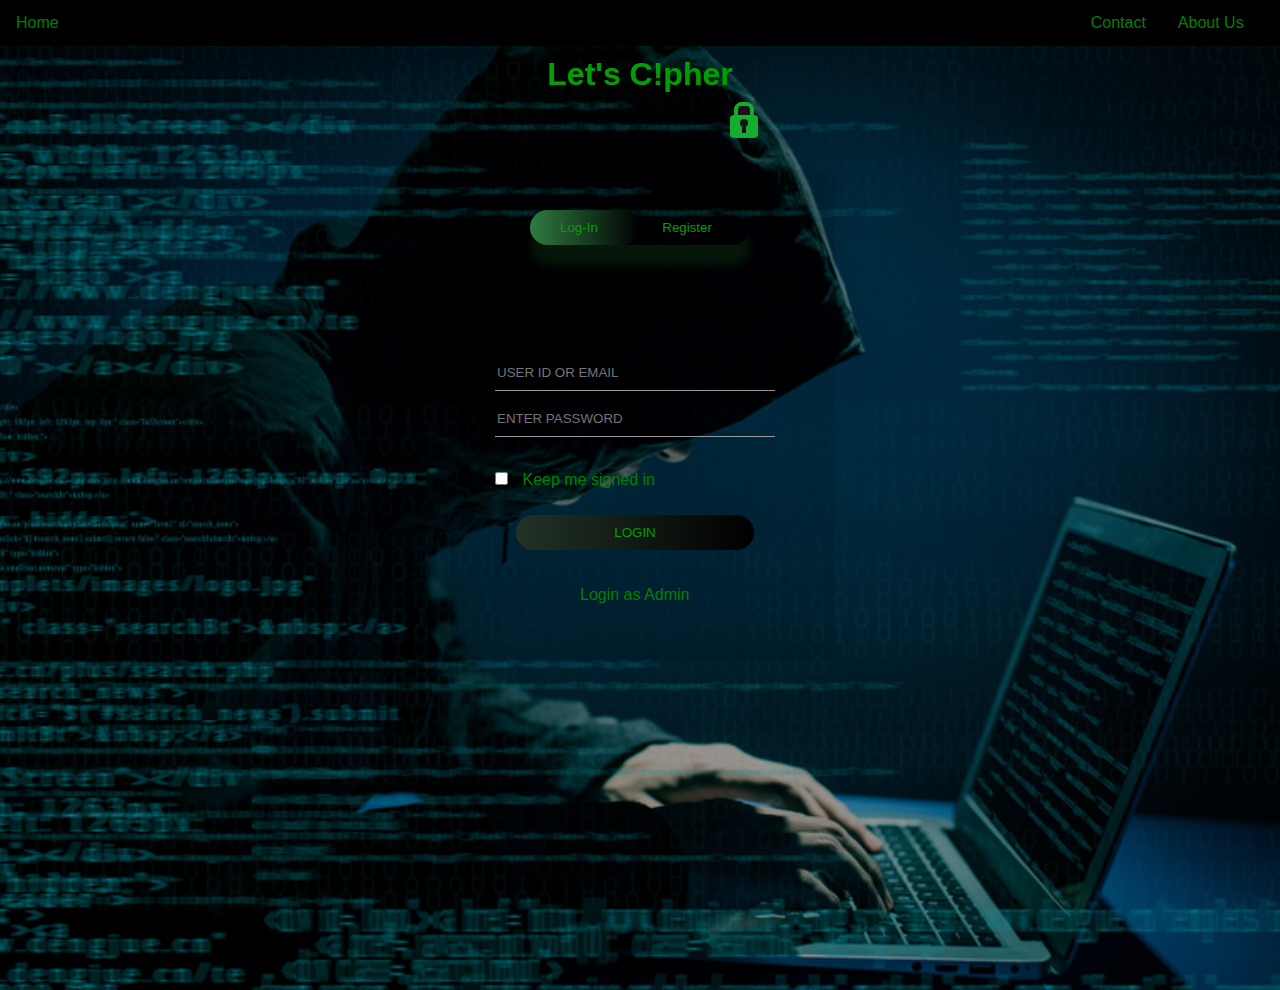
<file: INTP MINI PROJECT/Mini-Project/index.html>
<html>

<head>

  <meta name="viewport" content="width=device-width, initial-scale=1.0">
  <title>Login and Registration Form"</title>
  <link rel="stylesheet" href="login.css">
  <script src="login.js"></script>
  <style>
    ul {
      list-style-type: none;
      margin: 0;
      padding: 0;
      overflow: hidden;
      background-color: #000;
    }

    li {
      float: left;
    }

    li a {
      display: block;
      color: white;
      text-align: center;
      padding: 14px 16px;
      text-decoration: none;
      color: green;
    }

    li a:hover {
      background-color: black;
    }
  </style>
</head>

<body>
  <div class="main">
    <!-- Creating nav bar -->
    <ul>
      <li><a class="login" href="/index.html">Home</a></li>
      <li><a class="contact" href="contact.html" style="margin-left: 1000px;">Contact</a></li>
      <li><a class="aboutus" href="about.html">About Us</a></li>
      
    </ul>

    <b>
      <p id="heading" style="color:#039e03;margin-top:10px;">Let's C!pher</p>
    </b>

    <div class="icon-lock" style="clear: left; float: left">
      <div class="lock-top-1" style="background-color: #17ac2e"></div>
      <div class="lock-top-2"></div>
      <div class="lock-body" style="background-color: #17ac2e"></div>
      <div class="lock-hole"></div>
    </div>

    <div class="form_box">
      <div class="button_box">
        <div id="btn"></div>
        <button type="button" class="toogle_btn" onclick="login()">Log-In</button>
        <button type="button" class="toogle_btn" onclick="register()">Register</button>
      </div>
      <form id="login" name="signin" action="login.php" class="input_group" method="POST"
        onsubmit="return validateForm()">
        <input type="text" class="input_field" placeholder="USER ID OR EMAIL" name="uid" required>
        <input type="password" class="input_field" placeholder="ENTER PASSWORD" name="paswd" required>
        <input type="checkbox" class="check_box">
        <label style="color:green;">Keep me signed in</label>
        <button type="submit" class="submit_btn" name="submit1">LOGIN</button><br><br>
        <label id="al"><a style="margin-left:85px;color:green;text-decoration:none" href="admin.html">Login as Admin</a></label>
      </form>
      <form id="register" name="reg" action="register.php" class="input_group" method="POST"
        onsubmit="return validateReg()">
        <input type="text" class="input_field" placeholder="USER ID" name="uname" required>
        <input type="email" class="input_field" placeholder="EMAIL ID" name="email" required>
        <input type="password" class="input_field" placeholder="PASSWORD" name="pswd" required>
        <input type="password" class="input_field" placeholder="CONFIRM PASSWORD" name="cpswd" required>
        <input type="checkbox" class="check_box" id="checkid" onclick="tmscon()"required>
        <label style="color:green;" for="checkid">I agree to the terms and conditions</label>
        <button type="submit" class="submit_btn" name="submit">Register</button>
      </form>
    </div>
  </div>

</body>

</html>
</file>
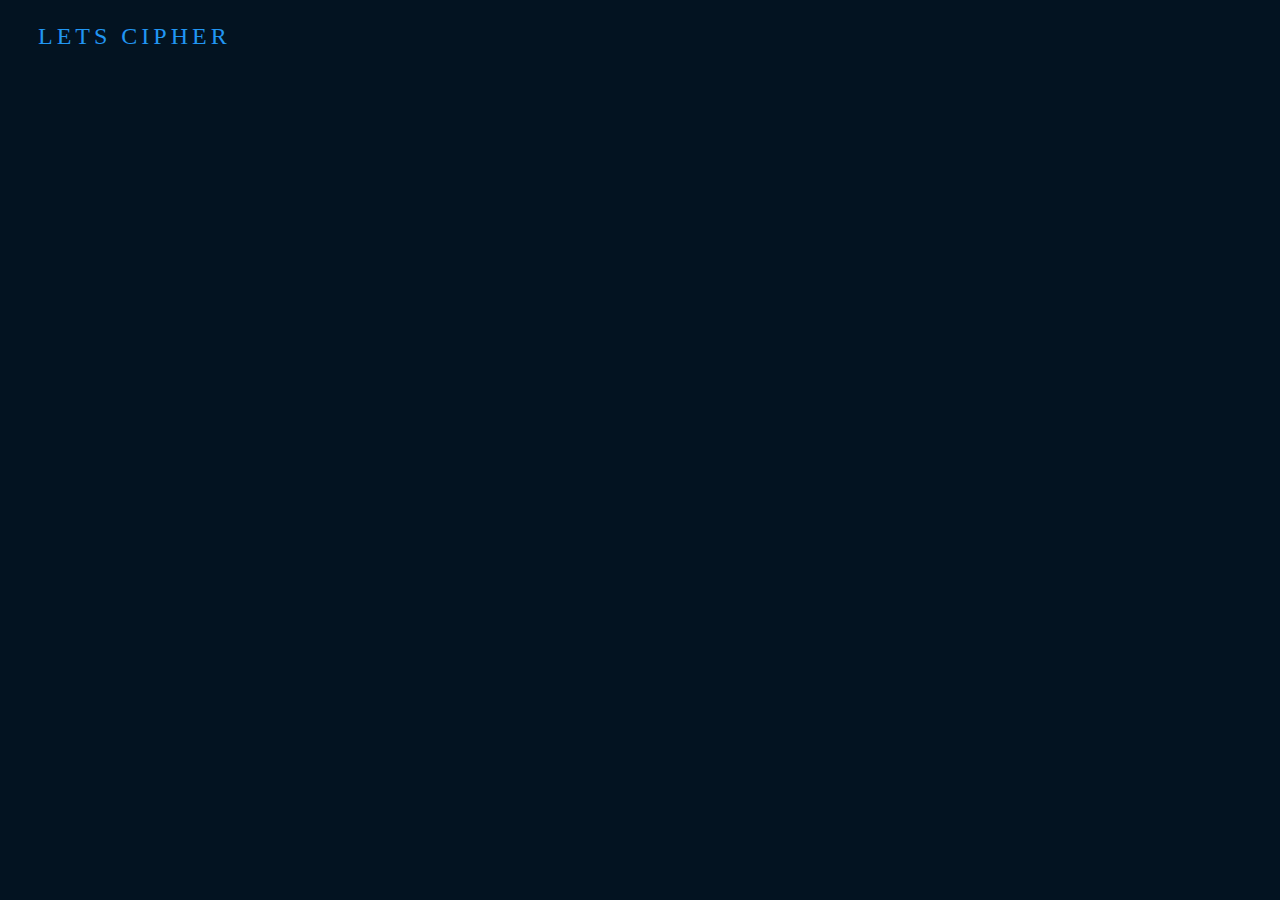
<file: INTP MINI PROJECT/landing_page/abhi.html>
<!DOCTYPE html>
<html lang="en">

<head>
    <meta charset="UTF-8">
    <meta name="viewport" content="width=device-width, initial-scale=1.0">
    <title>Document</title>
    <link rel="stylesheet" type="text/css" href="abh.css">
</head>

<body>
    <div>
        <a href="abhi.html">Lets Cipher</a>
    </div>

</body>

</html>
</file>
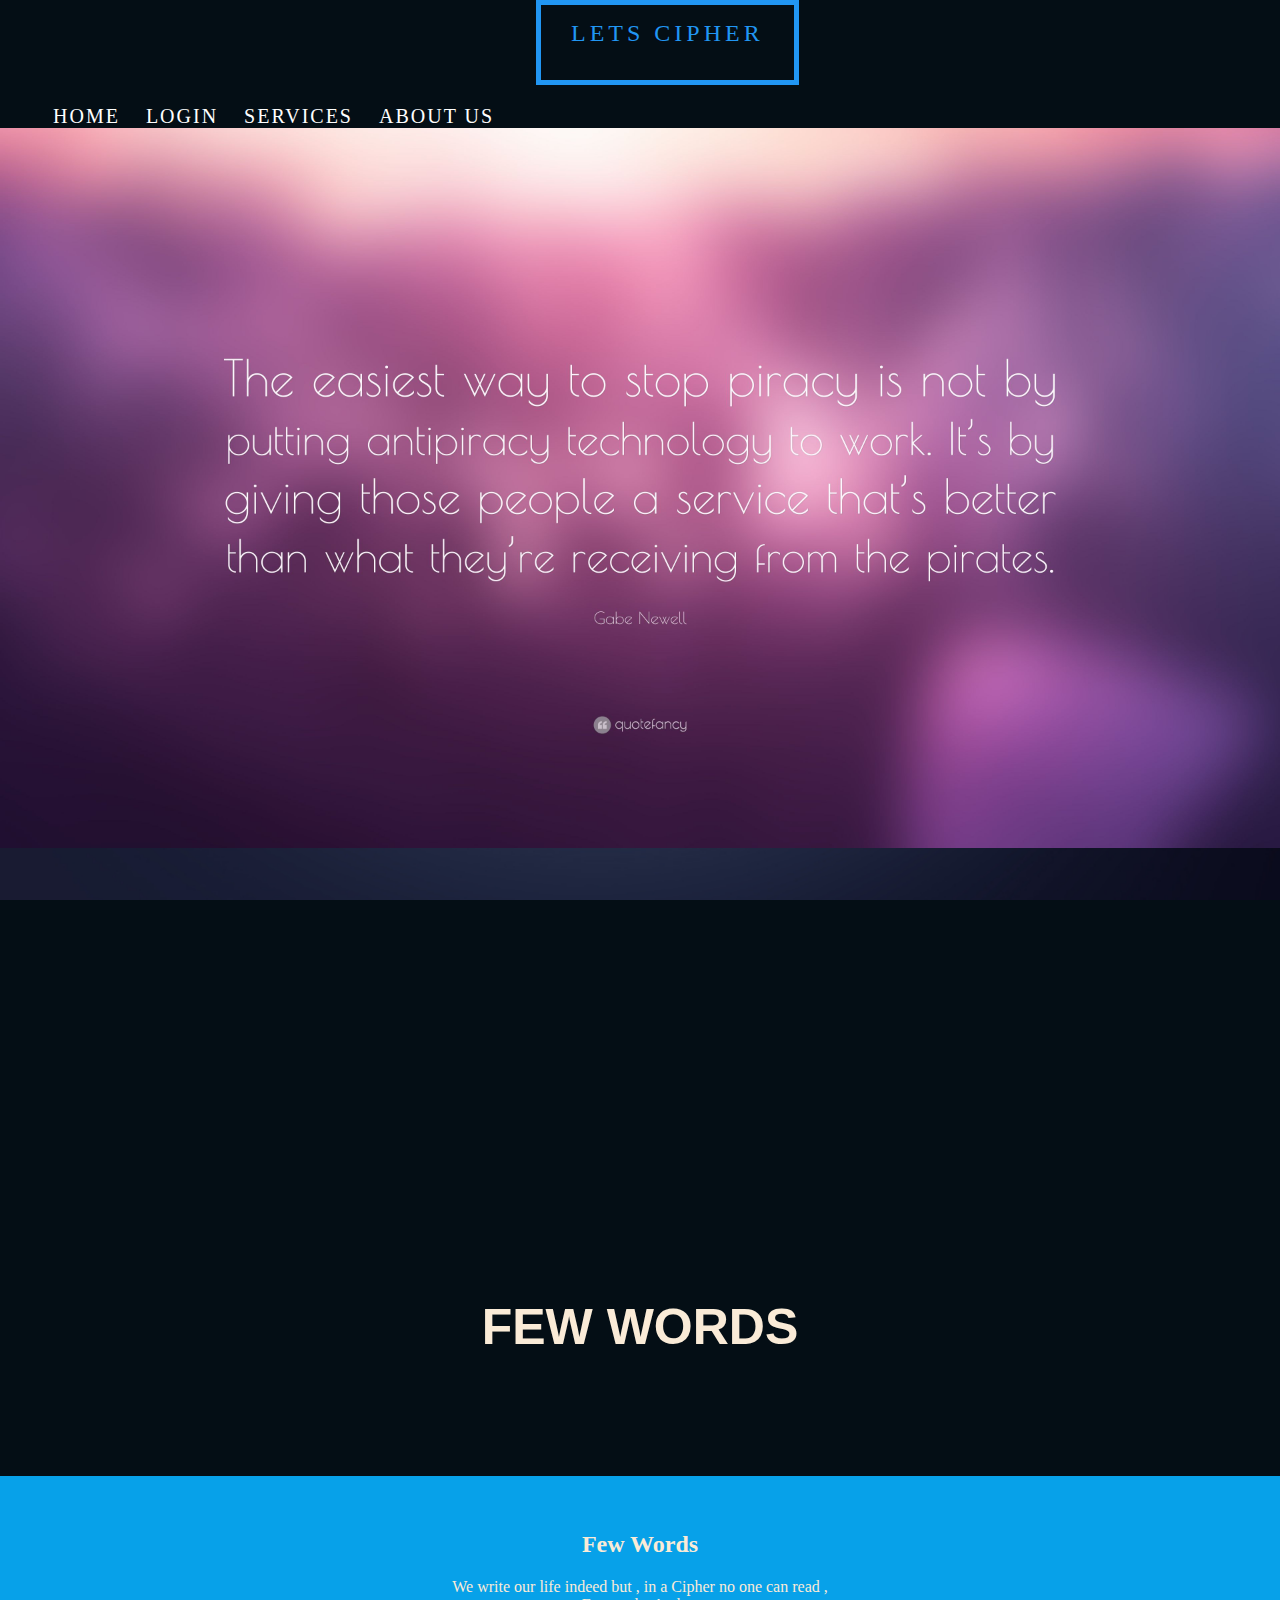
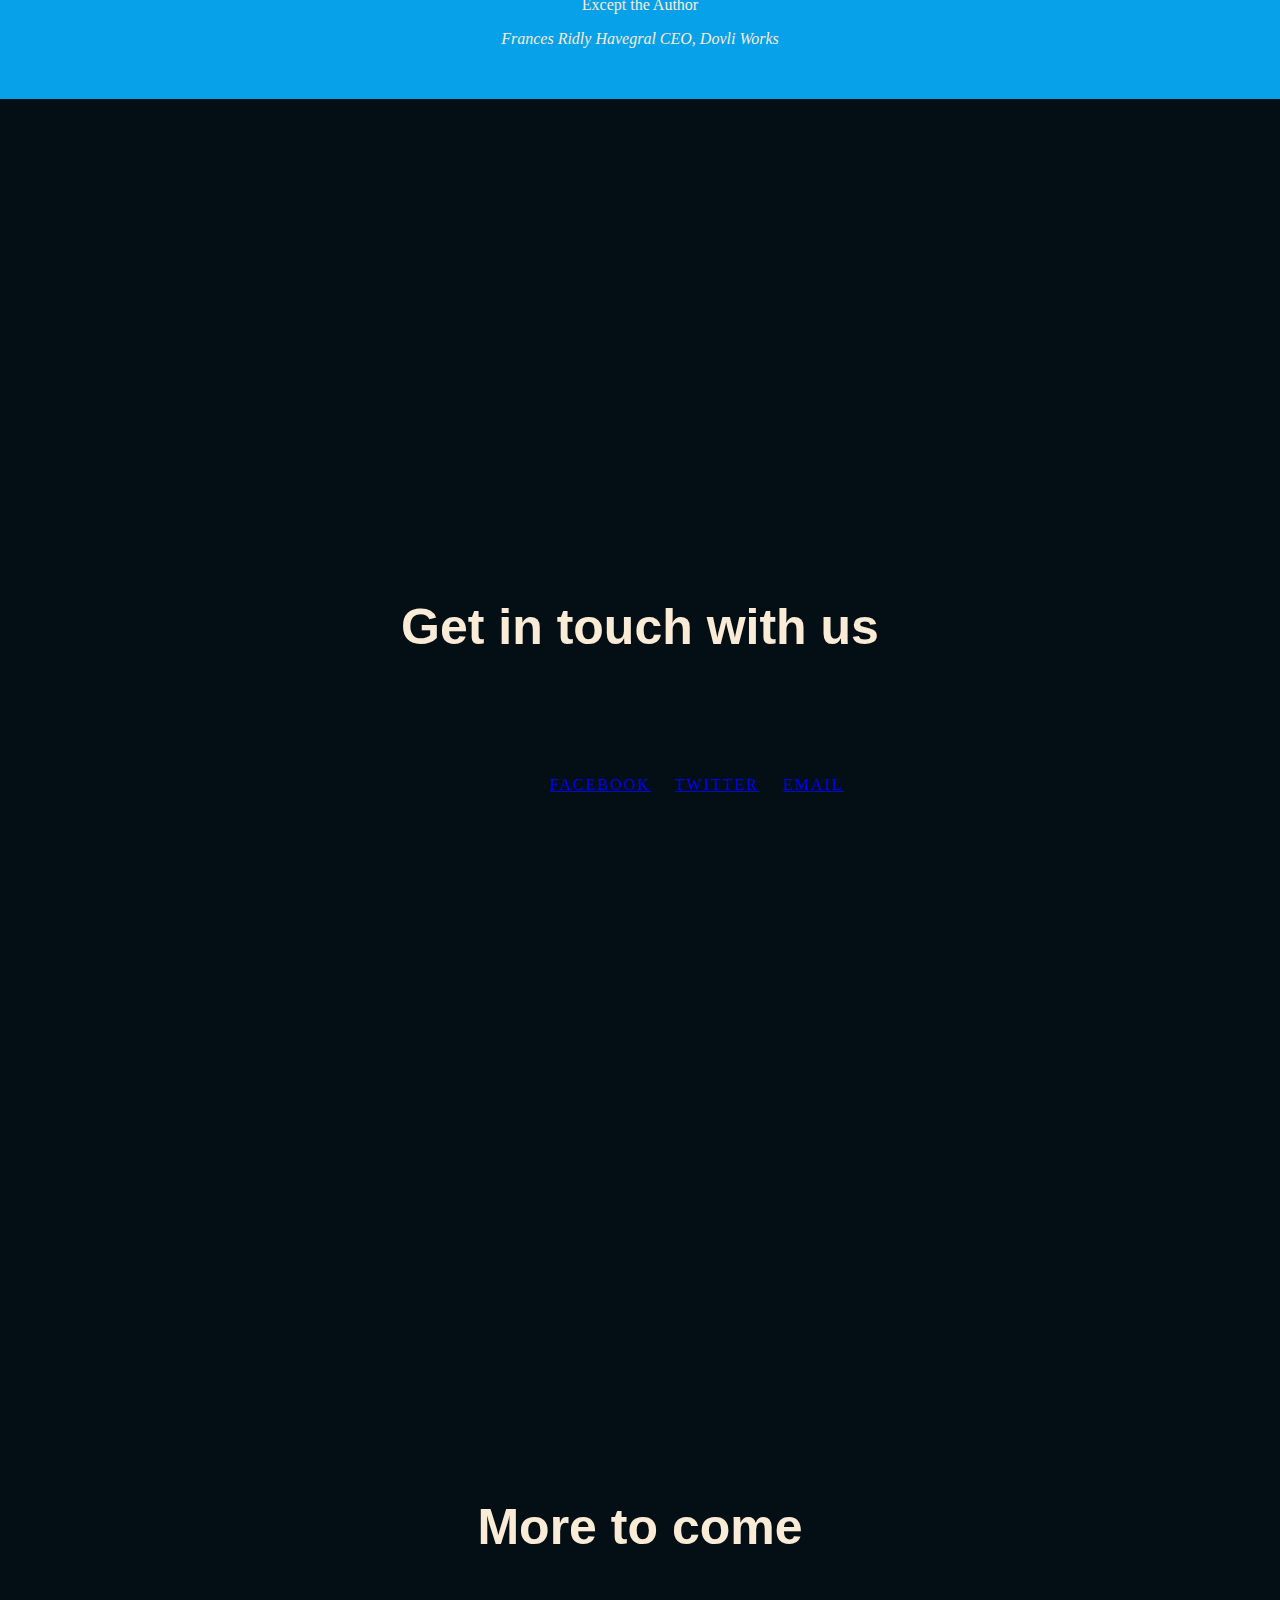
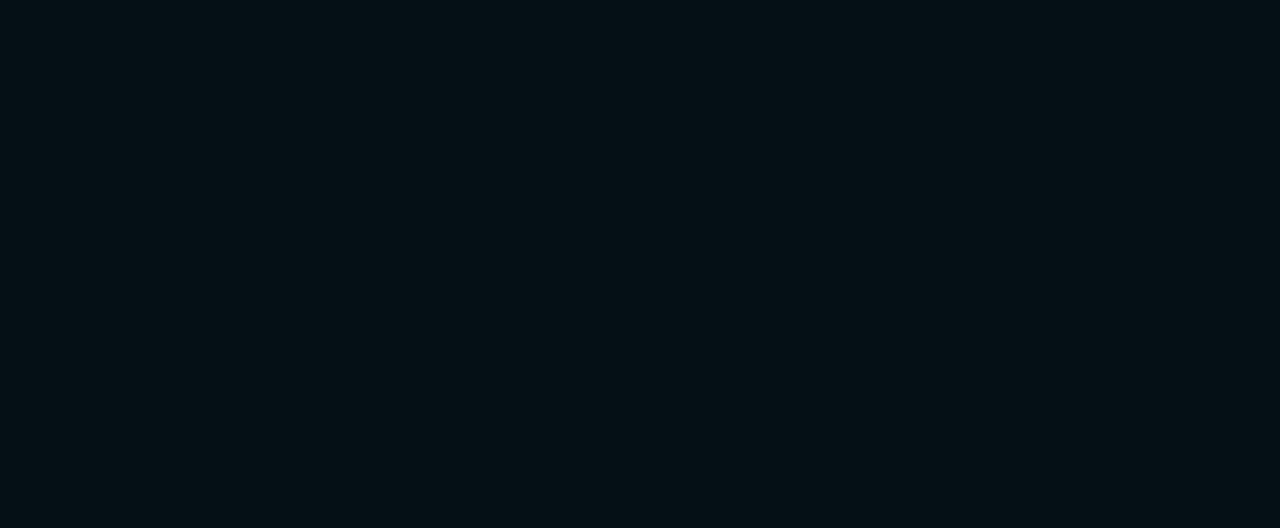
<file: INTP MINI PROJECT/landing_page/Home.html>
<!DOCTYPE html>
<html lang="en">

<head>
    <meta charset="UTF-8">
    <meta name="viewport" content="width=device-width, initial-scale=1.0">
    <link rel="stylesheet" href="Home.css">
    <title>Lets C!pher</title>
</head>

<body>
    <!-- This is TOP LOGO -->
    <div style="padding-left: 536px;">
        <a id="top" href="/index.html"
            style="border-left-width: 5px;border-left-style: solid;border-bottom-width: 5px;border-bottom-style: solid;border-right-width: 5px;border-right-style: solid;border-top-width: 5px;border-top-style: solid;">
            Lets Cipher
        </a>
    </div>
    <!-- End of TOP LOGO -->
    <!-- Start of Nav Bar -->
    <div id="nav">
        <nav class="navbar">
            <ul>
                <li><a class="navbar" href="/public_html/index.html">Home</a></li>
                <li><a class="navbar" href="/Mini-Project/home_page">Login</a></li>
                <li><a class="navbar" href="#">Services</a></li>
                <li><a class="navbar" href="#">About Us</a></li>
                <!-- <div class="search">
                    <input type="text" name="search" id="search" placeholder="Search this website"
                        style="width: 23em;height: 19px;margin-left: 472px;">

                </div> -->
                <!-- <img src="63093-engine-web-search-icons-simple-website-computer.png" alt="Error" style="height: 32px;"> -->
            </ul>
        </nav>
    </div>
    <!-- End of Nav bar -->
    <!-- Start of Image Slider  -->
    <div class="box1">
        <div id="slider">
            <figure>
                <img src="Img/1.jpg" alt="Not Found">
                <img src="Img/2.jpg" alt="Not Found">
                <img src="Img/3.jpg" alt="Not Found">
                <img src="Img/4.jpg" alt="Not Found">
                <img src="Img/1.jpg" alt="Not Found">
            </figure>
        </div>
    </div>
    <!-- End of Image Slider -->

    <!-- Two -->
    <div class="box2">
        <h2 class="hed">FEW WORDS</h2>
        <section id="two" class="wrapper style1 special">
            <div class="inner">
                <h2>Few Words</h2>
                <figure>
                    <blockquote>We write our life indeed but , in a Cipher no one can read , <br>Except the Author
                    </blockquote>
                    <footer>
                        <cite class="author">Frances Ridly Havegral</cite>
                        <cite class="company">CEO, Dovli Works</cite>
                    </footer>
                </figure>
            </div>
        </section>
    </div>
    <div class="box3">
        <h2 class="hed">Get in touch with us</h2>
        <div class="lcontact" style="margin-top: 100px;">
            <a class="lcontact" href="#" style="padding-left: 550px;margin-right: 20px;">FACEBOOK</a>
            <a class="lcontact" href="#" style="margin-right: 20px;">TWITTER</a>
            <a class="lcontact" href="#">EMAIL</a>
        </div>
    </div>
    <div class="box4">
        <h2 class="hed">More to come</h2>
    </div>
</body>

</html>
</file>
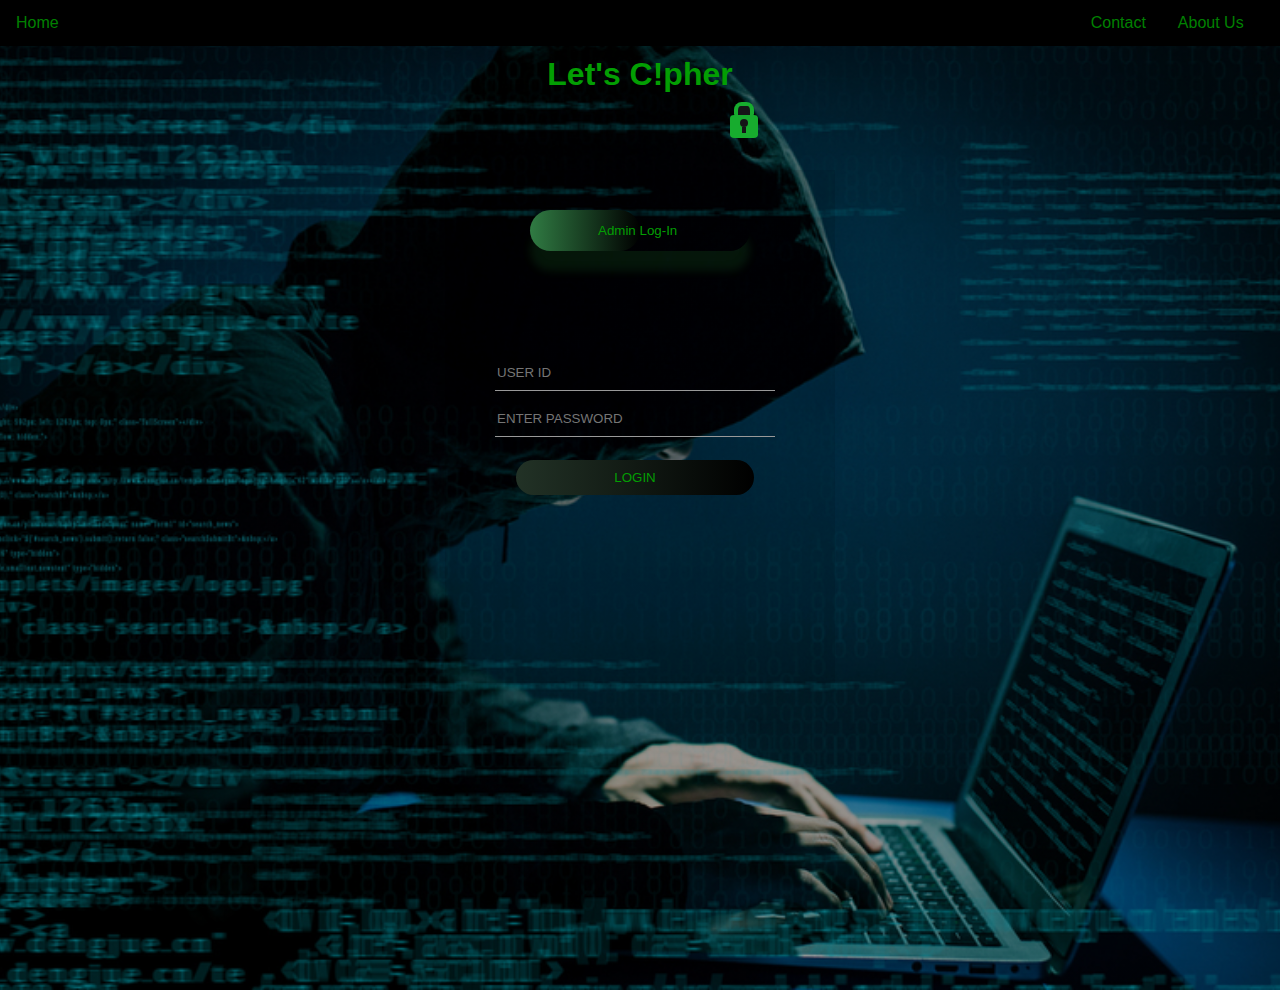
<file: INTP MINI PROJECT/Mini-Project/admin.html>
<html>

<head>

  <meta name="viewport" content="width=device-width, initial-scale=1.0">
  <title>Admin Log-In</title>
  <link rel="stylesheet" href="admin.css">
  <script src="login.js"></script>
  <style>
    ul {
      list-style-type: none;
      margin: 0;
      padding: 0;
      overflow: hidden;
      background-color: #000;
    }

    li {
      float: left;
    }

    li a {
      display: block;
      color: white;
      text-align: center;
      padding: 14px 16px;
      text-decoration: none;
      color: green;
    }

    li a:hover {
      background-color: black;
    }
  </style>
</head>

<body>
  <div class="main">
    <!-- Creating nav bar -->
    <ul>
      <li><a class="login" href="/Mini-Project/landing_page/Home.html">Home</a></li>
      <li><a class="contact" href="contact.html" style="margin-left: 1000px;">Contact</a></li>
      <li><a class="aboutus" href="about.html">About Us</a></li>

    </ul>

    <b>
      <p id="heading" style="color:#039e03;margin-top:10px;">Let's C!pher</p>
    </b>

    <div class="icon-lock" style="clear: left; float: left">
      <div class="lock-top-1" style="background-color: #17ac2e"></div>
      <div class="lock-top-2"></div>
      <div class="lock-body" style="background-color: #17ac2e"></div>
      <div class="lock-hole"></div>
    </div>

    <div class="form_box">
      <div class="button_box">
        <div id="btn"></div>
        <button type="button" class="toogle_btn" onclick="login()">Admin Log-In</button>
      </div>
      <form id="login" name="signin" action="admin.php" class="input_group" method="POST"
        onsubmit="return validateForm()">
        <input type="text" class="input_field" placeholder="USER ID" name="uid" required>
        <input type="password" class="input_field" placeholder="ENTER PASSWORD" name="paswd" required><br><br>
        <button type="submit" class="submit_btn" name="submit1">LOGIN</button><br><br>
    </div>
  </div>

</body>

</html>
</file>
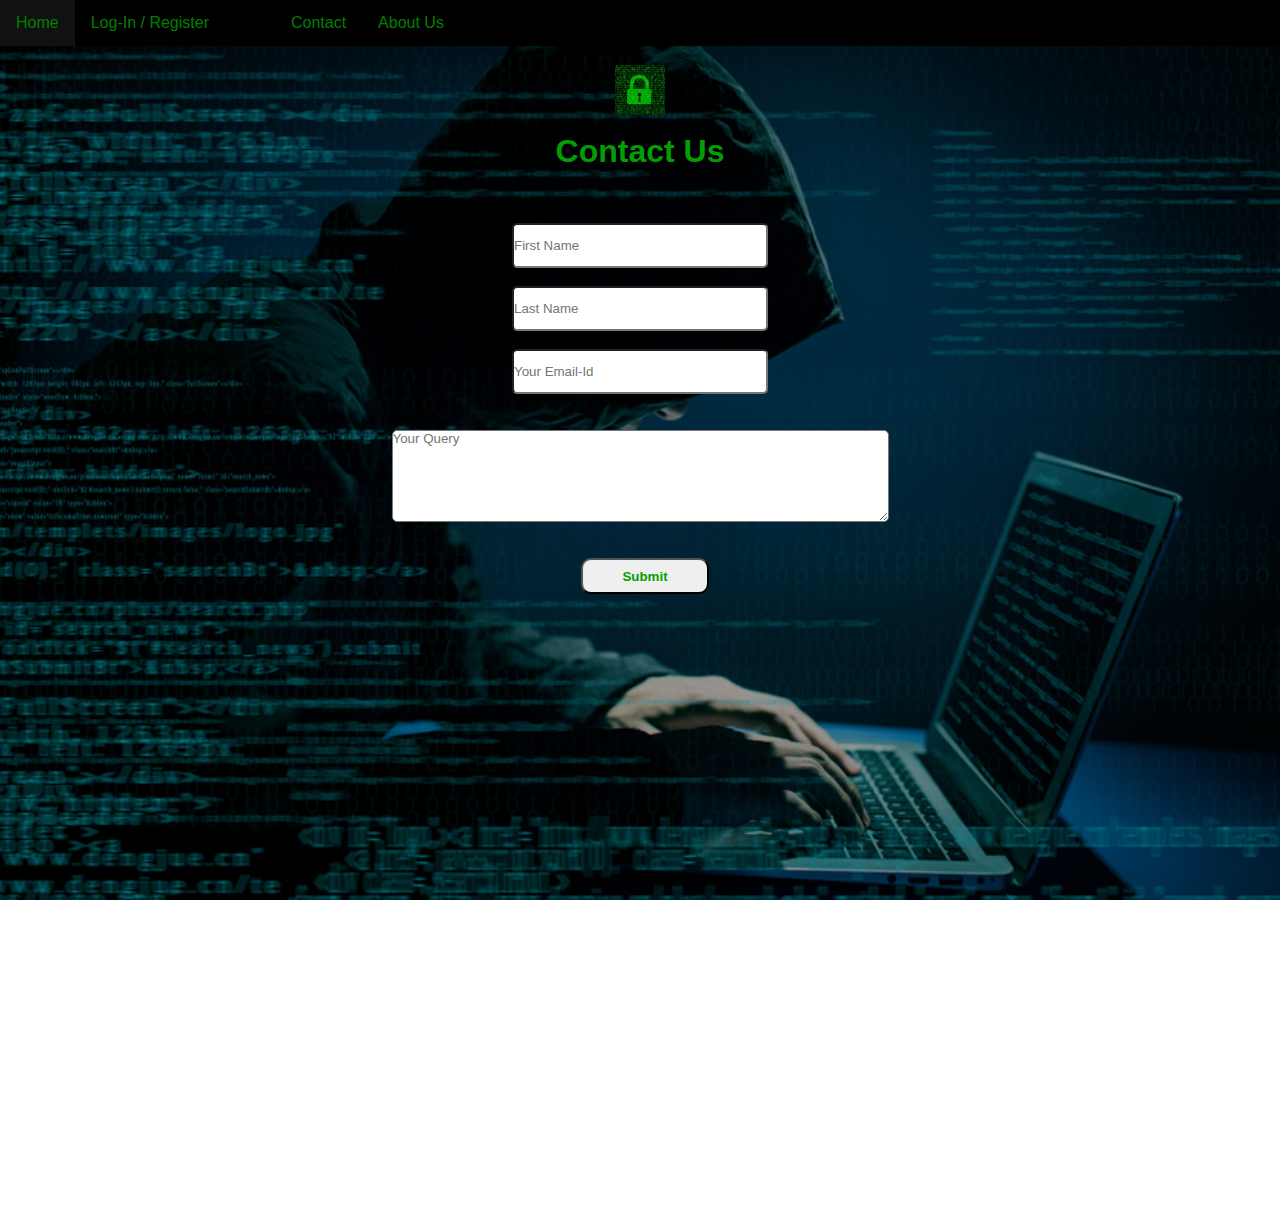
<file: INTP MINI PROJECT/Mini-Project/contact.html>
<html>

<head>
  <meta name="viewport" content="width=device-width, initial-scale=1.0">
  <title>Contact</title>
  <link rel="stylesheet" href="contact.css">

  <style>
    .Navbar {
      width: 100%;
      list-style-type: none;
      margin: 0;
      padding: 0;
      overflow: hidden;
      background-color: #000;
      position: fixed;
      overflow: hidden;
    }


    li.active {
      float: left;
    }

    li.active a {
      display: block;
      color: white;
      text-align: center;
      padding: 14px 16px;
      text-decoration: none;
      color: green;
    }

    li.active a:hover {
      background-color: #111;
    }
  </style>
</head>

<body>
  <div class="main">

    <!-- Creating nav bar -->
    <ul class="Navbar">
      <li class="active"><a class="home" href="/index.html">Home</a></li>
      <li class="active"><a class="home" href="index.html">Log-In / Register</a></li>
      <li class="active"><a class="contact" href="contact.html">Contact</a></li>
      <li class="active"><a class="abputus" href="about.html">About Us</a></li>
    </ul>
    <div class="responsive">
      <b>

        <h1 id="heading" style="color:#039e03;margin-top:10px;">Let's C!pher</h1>
      </b><br>
      <div class="lock">
        <img src="lock.jpg" alt="lock-icon">
      </div>
      <!--<div class="icon-lock" >
      <div class="lock-top-1" style="background-color: #17ac2e"></div>
      <div class="lock-top-2"></div>
      <div class="lock-body" style="background-color: #17ac2e"></div>
      <div class="lock-hole"></div>
    </div> -->
      <br>


      <h1 style="color:#039e03">Contact Us</h1><br>
      <form class="contactus">

        <input type="text" id="fname" name="fname" placeholder="First Name"
          style="width: 20%; height:5%; border-radius:5px;" required><br><br>

        <input type="text" id="lname" name="lname" placeholder="Last Name"
          style="width: 20%; height:5%; border-radius:5px;" required><br><br>

        <input type="email" id="email" name="email" placeholder="Your Email-Id" required
          style="width: 20%; height:5%; border-radius:5px;"><br><br><br>


        <textarea rows="6" cols="60" class="query" style="border-radius:5px;"
          placeholder="Your Query"></textarea><br><br><br>

        <input type="submit" value="Submit" class="submit" style="font-weight:bold"><br><br><br>

      </form>
      <div class="mapouter">
        <div class="gmap_canvas"><iframe width="600" height="500" id="gmap_canvas"
            src="https://maps.google.com/maps?q=Pillai%20college%20of%20engineering&t=&z=17&ie=UTF8&iwloc=&output=embed"
            frameborder="0" scrolling="no" marginheight="0" marginwidth="0"></iframe>
        </div>

      </div>
    </div>

  </div>
  </div>
  </div>
  </div>
</body>

</html>
</file>
<file: INTP MINI PROJECT/Mini-Project/login.css>
#heading {
  text-align: center;
  color: #92d3b8;
  font-size: xx-large;
}

* {
  margin: 0;
  padding: 0;
  font-family: sans-serif;
}

.main {
  height: 110%;
  width: 100%;
  background-image: linear-gradient(rgba(0, 0, 0, 0.4), rgba(0, 0, 0, 0.4)),
    url(hackthebox.jpg);
  background-position: center;
  background-size: cover;
  position: absolute;
}

.form_box {
  width: 380px;
  height: 480px;
  position: relative;
  margin: 6% auto;
  background: #00000017;
  padding: 5px;
  overflow: hidden;
}

.button_box {
  width: 220px;
  margin: 35px auto;
  position: relative;
  box-shadow: 0 20px 9px #2fcc461c;
  border-radius: 30px;
}

.toogle_btn {
  padding: 10px 30px;
  cursor: pointer;
  background: transparent;
  border: 0;
  outline: none;
  position: relative;
  color: #039e03;
}

#btn {
  top: 0;
  left: 0;
  position: absolute;
  width: 110px;
  height: 100%;
  background: linear-gradient(to right, #307b43, #000000);
  border-radius: 30px;
  transition-duration: 0.5s;
}

.input_group {
  top: 180px;
  position: absolute;
  width: 280px;
  transition: 0.5s;
}

.input_field {
  width: 100%;
  padding: 10px 2;
  margin: 5px 0;
  border-left: 0;
  border-right: 0;
  border-top: 0;
  border-bottom: 1px solid #999;
  outline: none;
  background: transparent;
  color: rgb(121, 223, 135);
}

.submit_btn {
  width: 85%;
  padding: 10px 30px;
  cursor: pointer;
  display: block;
  margin: auto;
  background: linear-gradient(to right, #223226, #000000);
  border: 0;
  outline: none;
  border-radius: 30px;
  color: #039e03;
}

.check_box {
  margin: 30px 10px 30px 0;
}

span {
  color: #777;
  font-size: 12px;
  bottom: 68px;
  position: absolute;
}

#login {
  left: 50px;
}

#register {
  left: 450px;
}

.icon-lock {
  width: 48px;
  height: 48px;
  position: relative;
  margin-left: 720px;
  margin-top: 2px;
}

.icon-lock .lock-top-1 {
  width: 40%;
  height: 40%;
  position: absolute;
  left: 50%;
  margin-left: -20%;
  top: 14%;
  background-color: #000;
  border-radius: 40%;
}

.icon-lock .lock-top-2 {
  width: 24%;
  height: 40%;
  position: absolute;
  left: 50%;
  margin-left: -12%;
  top: 22%;
  background-color: #151517;
  border-radius: 25%;
}

.icon-lock .lock-body {
  width: 60%;
  height: 48%;
  position: absolute;
  left: 50%;
  margin-left: -30%;
  bottom: 11%;
  background-color: #000;
  border-radius: 15%;
}

.icon-lock .lock-hole {
  width: 16%;
  height: 16%;
  position: absolute;
  left: 50%;
  margin-left: -8%;
  top: 51%;
  border-radius: 100%;
  background-color: #151517;
}

.icon-lock .lock-hole:after {
  content: "";
  width: 43%;
  height: 78%;
  position: absolute;
  left: 50%;
  margin-left: -20%;
  top: 100%;
  background-color: inherit;
}
</file>
<file: INTP MINI PROJECT/landing_page/abh.css>
body {
  background: #031321;
  font-family: consolas;
}

a {
  text-align: center;
  display: flex;
  justify-content: center;
  min-height: 5vh;
  position: relative;
  display: inline-block;
  padding: 15px 30px;
  color: #2196f3;
  text-transform: uppercase;
  letter-spacing: 4px;
  text-decoration: none;
  font-size: 24px;
  overflow: hidden;
  transition: 0.2s;
}

a:hover {
  color: #255784;
  background: #2196f3;
  box-shadow: 0 0 10px #2196f3, 0 0 40px #2196f3, 0 0 80px #2196f3;
  transition-delay: 1s;
}

a span {
  position: absolute;
  display: block;
}

a span:nth-child(1) {
  top: 0;
  left: -100%;
  width: 100%;
  height: 2px;
  background: linear-gradient(90deg, transparent, #2196f3);
}

a:hover span:nth-child(1) {
  left: 100%;
  transition: 1s;
}

a span:nth-child(3) {
  bottom: 0;
  right: -100%;
  width: 100%;
  height: 2px;
  background: linear-gradient(270deg, transparent, #2196f3);
}

a:hover span:nth-child(3) {
  right: 100%;
  transition: 1s;
  transition-delay: 0.5s;
}

a span:nth-child(2) {
  top: -100%;
  right: 0;
  width: 2px;
  height: 100%;
  background: linear-gradient(180deg, transparent, #2196f3);
}

a:hover span:nth-child(2) {
  top: 100%;
  transition: 1s;
  transition-delay: 0.25s;
}

a span:nth-child(4) {
  bottom: -100%;
  left: 0;
  width: 2px;
  height: 100%;
  background: linear-gradient(360deg, transparent, #2196f3);
}

a:hover span:nth-child(4) {
  bottom: 100%;
  transition: 1s;
  transition-delay: 0.75s;
}
</file>
<file: INTP MINI PROJECT/landing_page/Home.css>
/* :root {
	filter: invert(100%);
  } */

body {
  margin: 0;
  padding: 0;
  background: hsl(206, 67%, 5%);
  font-family: consolas;
}
/*------------------------------------------This is top Logo----------------------------------- */

#top {
  padding-left: 553px;
  text-align: center;
  display: flex;
  justify-content: center;
  min-height: 5vh;
  position: relative;
  display: inline-block;
  padding: 15px 30px;
  color: #2196f3;
  text-transform: uppercase;
  letter-spacing: 4px;
  text-decoration: none;
  font-size: 24px;
  overflow: hidden;
  transition: 0.8s;
}

#top:hover {
  color: #255784;
  background: #2196f3;
  box-shadow: 0 0 10px #2196f3, 0 0 40px #2196f3, 0 0 80px #2196f3;
  transition-delay: 0.1s;
}
/*------------------------------------------End of top Logo------------------------------------- */

/*------------------------------------------This is Nav Bar----------------------------------- */
.navbar {
  position: relative;
  overflow: hidden;
}

.navbar li {
  position: relative;
  float: left;
  list-style: none;
}

.navbar li a {
  padding: 0px 13px;
  text-decoration: none;
  color: white;
  font-size: 20px;
  text-transform: uppercase;
  position: relative;
  letter-spacing: 2px;
}
/*------------------------------------------This is Nav Bar----------------------------------- */
/*------------------------------------------This is image Slider----------------------------------- */
#slider {
  overflow: hidden;
}
#slider figure {
  position: relative;
  width: 500%;
  margin: 0;
  left: 0;
  animation: 20s slider infinite;
}
#slider figure img {
  float: left;
  width: 20%;
}

@keyframes slider {
  0% {
    left: 0;
  }
  20% {
    left: 0;
  }
  25% {
    left: -100%;
  }
  45% {
    left: -100%;
  }
  50% {
    left: -200%;
  }
  70% {
    left: -200%;
  }
  75% {
    left: -300%;
  }
  95% {
    left: -300%;
  }
  100% {
    left: -400%;
  }
}

#two {
  text-align: center;
  margin-top: 100px;
  padding: 35px;
  border: 0;
  font-size: 100%;
  font: inherit;
  color: antiquewhite;
  background-color: #07a1e9;
}

.box1 {
  height: 100vh;
  width: 100%;
  background-image: url(1.jpg);
  background-size: cover;
  background-position: center;
  display: table;
  background-attachment: fixed;
}
.box2 {
  height: 100vh;
  width: 100%;
  background-image: url(2.jpg);
  background-size: cover;
  background-position: center;
  display: table;
  background-attachment: fixed;
}
.box3 {
  height: 100vh;
  width: 100%;
  background-image: url(3.jpg);
  background-size: cover;
  background-position: center;
  display: table;
  background-attachment: fixed;
}
.box4 {
  height: 100vh;
  width: 100%;
  background-image: url(4.jpg);
  background-size: cover;
  background-position: center;
  display: table;
  background-attachment: fixed;
}

h1 {
  font-family: sans-serif;
  font-size: 50px;
  color: white;
  margin: 0;
  text-align: center;
  display: table-cell;
  vertical-align: middle;
}

.hed {
  margin-top: 250px;
  padding: 20px;
  font-family: sans-serif;
  text-align: center;
  font-size: 50px;
  color: antiquewhite;
}

.lcontact a {
  letter-spacing: 2px;
}
</file>
<file: INTP MINI PROJECT/Mini-Project/admin.css>
#heading {
  text-align: center;
  color: #92d3b8;
  font-size: xx-large;
}

* {
  margin: 0;
  padding: 0;
  font-family: sans-serif;
}

.main {
  height: 110%;
  width: 100%;
  background-image: linear-gradient(rgba(0, 0, 0, 0.4), rgba(0, 0, 0, 0.4)),
    url(hackthebox.jpg);
  background-position: center;
  background-size: cover;
  position: absolute;
}

.form_box {
  width: 380px;
  height: 503px;
  position: relative;
  margin: 6% auto;
  background: #00000017;
  padding: 5px;
  overflow: hidden;
}

.button_box {
  width: 220px;
  margin: 35px auto;
  position: relative;
  box-shadow: 0 20px 9px #2fcc461c;
  border-radius: 30px;
}

.toogle_btn {
  padding: 13px 68px;
  cursor: pointer;
  background: transparent;
  border: 0;
  outline: none;
  position: relative;
  color: #039e03;
}

#btn {
  top: 0;
  left: 0;
  position: absolute;
  width: 110px;
  height: 100%;
  background: linear-gradient(to right, #307b43, #000000);
  border-radius: 30px;
  transition-duration: 0.5s;
}

.input_group {
  top: 180px;
  position: absolute;
  width: 280px;
  transition: 0.5s;
}

.input_field {
  width: 100%;
  padding: 10px 2;
  margin: 5px 0;
  border-left: 0;
  border-right: 0;
  border-top: 0;
  border-bottom: 1px solid #999;
  outline: none;
  background: transparent;
  color: rgb(121, 223, 135);
}

.submit_btn {
  width: 85%;
  padding: 10px 30px;
  cursor: pointer;
  display: block;
  margin: auto;
  background: linear-gradient(to right, #223226, #000000);
  border: 0;
  outline: none;
  border-radius: 30px;
  color: #039e03;
}

#login {
  left: 50px;
}

#register {
  left: 450px;
}

.icon-lock {
  width: 48px;
  height: 48px;
  position: relative;
  margin-left: 720px;
  margin-top: 2px;
}

.icon-lock .lock-top-1 {
  width: 40%;
  height: 40%;
  position: absolute;
  left: 50%;
  margin-left: -20%;
  top: 14%;
  background-color: #000;
  border-radius: 40%;
}

.icon-lock .lock-top-2 {
  width: 24%;
  height: 40%;
  position: absolute;
  left: 50%;
  margin-left: -12%;
  top: 22%;
  background-color: #151517;
  border-radius: 25%;
}

.icon-lock .lock-body {
  width: 60%;
  height: 48%;
  position: absolute;
  left: 50%;
  margin-left: -30%;
  bottom: 11%;
  background-color: #000;
  border-radius: 15%;
}

.icon-lock .lock-hole {
  width: 16%;
  height: 16%;
  position: absolute;
  left: 50%;
  margin-left: -8%;
  top: 51%;
  border-radius: 100%;
  background-color: #151517;
}

.icon-lock .lock-hole:after {
  content: "";
  width: 43%;
  height: 78%;
  position: absolute;
  left: 50%;
  margin-left: -20%;
  top: 100%;
  background-color: inherit;
}

#logout {
  height: 3%;
  width: 5%;
  border-radius: 10px;
}

#logout:hover {
  box-shadow: 0 12px 16px 0 rgba(5, 192, 14, 0.24),
    0 17px 50px 0 rgba(0, 0, 0, 0.19);
}
</file>
<file: INTP MINI PROJECT/Mini-Project/contact.css>
#heading {
  color: #92d3b8;
  font-size: xx-large;
}

img {
  height: 50px;
  width: 50px;
  margin-left: 50px;
}
* {
  margin: 0;
  padding: 0;
  font-family: sans-serif;
}

.main {
  height: 100%;
  width: 100%;
  background-image: linear-gradient(rgba(0, 0, 0, 0.4), rgba(0, 0, 0, 0.4)),
    url(hackthebox.jpg);
  background-position: center;
  background-size: cover;
  position: absolute;
  background-repeat: no-repeat;
  background-attachment: fixed;
}

.contactus {
  margin-top: 35px;
  color: #039e03;
}

.submit {
  width: 10%;
  height: 4%;
  margin-left: 10px;
  border-radius: 10px;
  color: #039e03;
}

.mapouter {
  position: relative;
  height: 500px;
  width: 600px;
}

.gmap_canvas {
  overflow: hidden;
  background: none !important;
  height: 500px;
  width: 600px;
  float: left;
  margin-top: 100px;
}

@media only screen and (min-device-width: 320px) and (max-device-width: 480px) {
  .main {
    width: 100%;
    height: 100%;
  }
  .mapouter {
    float: left;
    height: 100px;
    width: 100px;
  }

  .gmap_canvas {
    overflow: hidden;
    background: none !important;
    height: 500px;
    width: 530px;
  }

  .responsive {
    text-align: center;
  }
  img {
    display: block;
    margin-left: auto;
    margin-right: auto;
  }
  .contact {
    margin-left: 50px;
  }
}

@media only screen and (min-width: 321px) {
  .main {
    width: 100%;
    height: 100%;
  }
  .mapouter {
    float: left;
    height: 100px;
    width: 100px;
  }

  .gmap_canvas {
    overflow: hidden;
    background: none !important;
    height: 500px;
    width: 530px;
  }

  .responsive {
    text-align: center;
  }
  img {
    display: block;
    margin-left: auto;
    margin-right: auto;
  }
  .contact {
    margin-left: 50px;
  }
}
@media only screen and (max-width: 320px) {
  .main {
    width: 100%;
    height: 100%;
  }
  .mapouter {
    float: left;
    height: 100px;
    width: 100px;
  }

  .gmap_canvas {
    overflow: hidden;
    background: none !important;
    height: 500px;
    width: 530px;
  }

  .responsive {
    text-align: center;
  }
  img {
    display: block;
    margin-left: auto;
    margin-right: auto;
  }
  .contact {
    margin-left: 100px;
  }
}

@media only screen and (min-device-width: 768px) and (max-device-width: 1024px) {
  .main {
    width: 100%;
    height: 100%;
  }
  .mapouter {
    float: left;
    height: 100px;
    width: 100px;
  }

  .gmap_canvas {
    overflow: hidden;
    background: none !important;
    height: 500px;
    width: 530px;
  }

  .responsive {
    text-align: center;
  }
  img {
    display: block;
    margin-left: auto;
    margin-right: auto;
  }
  .contact {
    margin-left: 100px;
  }
}

@media only screen and (min-device-width: 768px) and (max-device-width: 1024px) and (orientation: landscape) {
  .main {
    width: 100%;
    height: 100%;
  }
  .mapouter {
    float: left;
    height: 100px;
    width: 100px;
  }

  .gmap_canvas {
    overflow: hidden;
    background: none !important;
    height: 500px;
    width: 530px;
  }

  .responsive {
    text-align: center;
  }
  img {
    display: block;
    margin-left: auto;
    margin-right: auto;
  }
  .contact {
    margin-left: 100px;
  }
}
</file>
